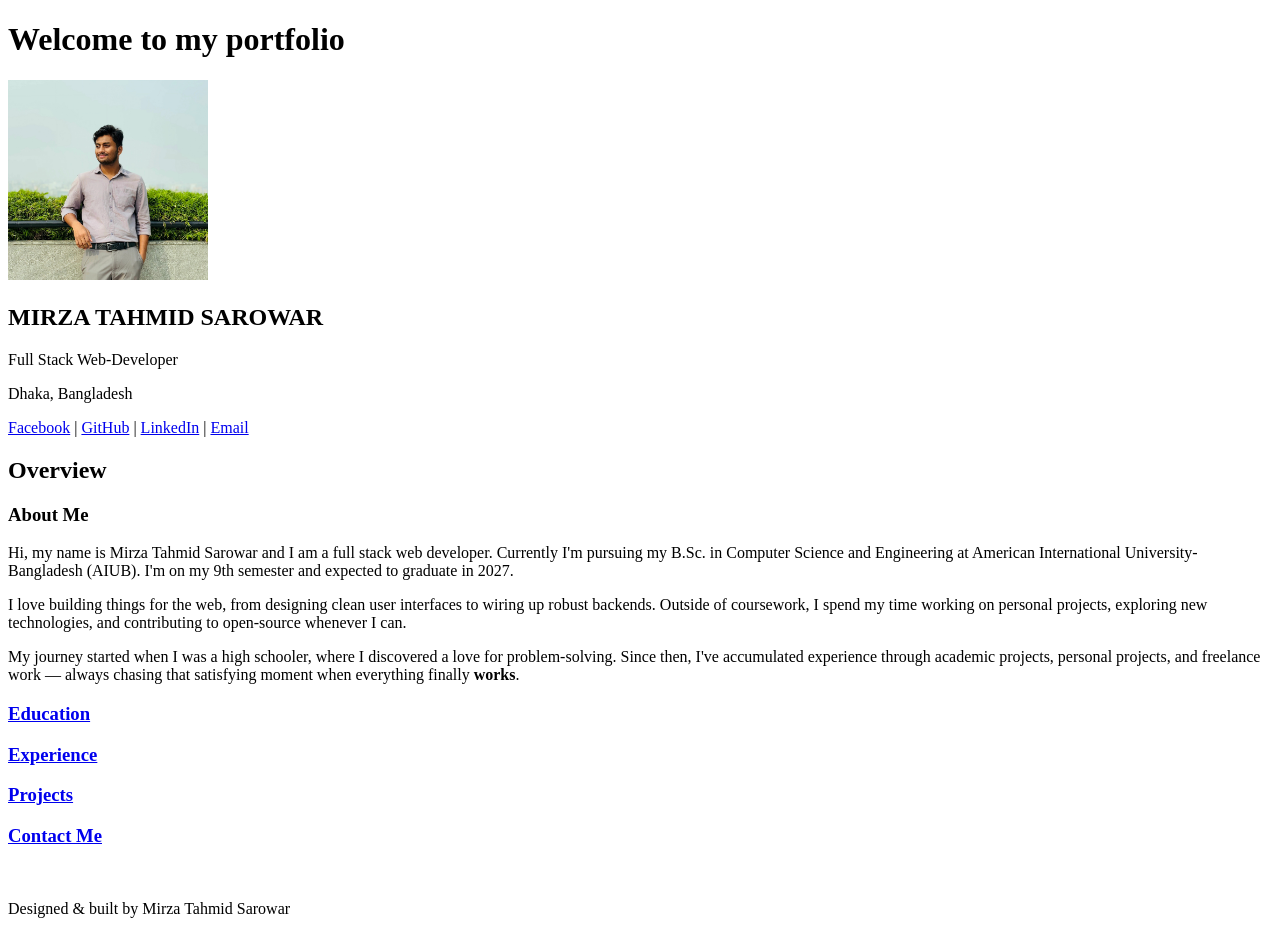
<file: portfolio/index.html>
<!DOCTYPE html>
<html lang="en">
<head>
    <meta charset="UTF-8">
    <meta name="viewport" content="width=device-width, initial-scale=1.0">
    <title>Mirza Tahmid - Portfolio</title>
</head>
<body>
    <h1>Welcome to my portfolio</h1>
    <img src="image/img1.jpg" alt="Profile Picture" width="200" height="200">
    <h2>MIRZA TAHMID SAROWAR</h2>
    <p>Full Stack Web-Developer</p>
    <p>Dhaka, Bangladesh</p>
    <p>
        <a href="https://www.facebook.com/mirzatahmid03" target="_blank">Facebook</a> |
        <a href="https://github.com/mtahmid07" target="_blank">GitHub</a> |
        <a href="https://www.linkedin.com/in/mirza-tahmid-6116a1297/" target="_blank">LinkedIn</a> |
        <a href="mailto:mirzatahmid02@gmail.com" target="_blank">Email</a>
    </p>

    <h2>Overview</h2>
    <h3>About Me</h3>
    <p>Hi, my name is Mirza Tahmid Sarowar and I am a full stack web developer.
        Currently I'm pursuing my B.Sc. in Computer Science and Engineering at American International University-Bangladesh (AIUB).
        I'm on my 9th semester and expected to graduate in 2027.
    </p>
    <p>
        I love building things for the web, from designing clean user interfaces to wiring up robust backends.
        Outside of coursework, I spend my time working on personal projects, exploring new technologies, and contributing to
        open‑source whenever I can.
    </p>
    <p>
        My journey started when I was a high schooler, where I discovered a love for problem‑solving. Since then, I've
        accumulated experience through academic projects, personal projects, and freelance work — always chasing that satisfying
        moment when everything finally <strong>works</strong>.
    </p>

    <p>
        <a href="education.html"><h3>Education</h3></a>
        <a href="experience.html"><h3>Experience</h3></a>
        <a href="projects.html"><h3>Projects</h3></a>
        <a href="contactme.html"><h3>Contact Me</h3></a>
    </p>

    <br>

    <footer>
        <p>Designed & built by Mirza Tahmid Sarowar</p>
    </footer>
</body>
</html>
</file>
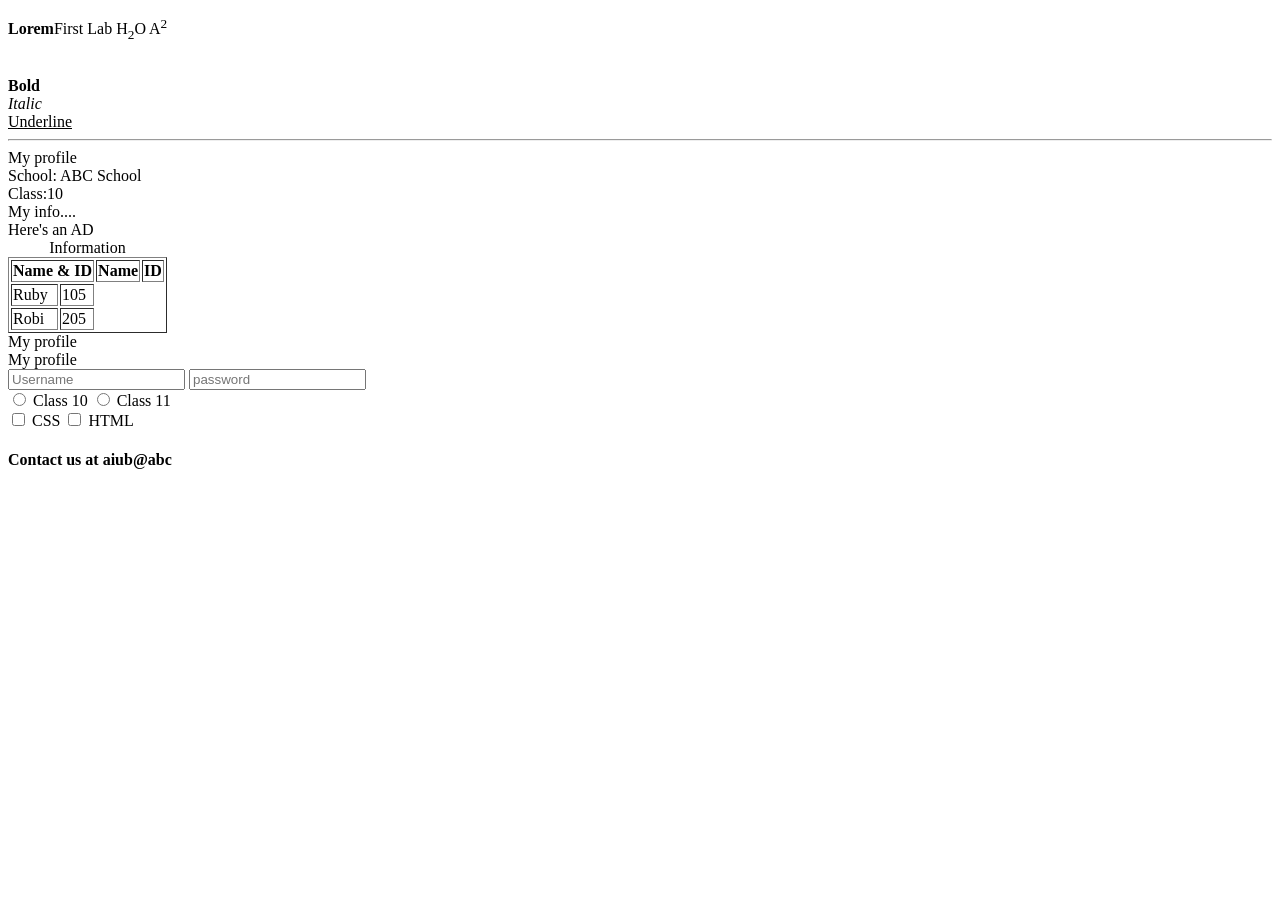
<file: lab/lab-1/index.html>
<!DOCTYPE html>
<html lang="en">
<head>
    <meta charset="UTF-8">
    <meta name="viewport" content="width=device-width, initial-scale=1.0">
    <title>Index</title>
</head>
<body>
    <p><b>Lorem</b>First Lab H<sub>2</sub>O A<sup>2</sup></sup></sub></p>
    <br>
    <b>Bold</b>
    <br>
    <i>Italic</i>
    <br>
    <u>Underline</u>
    <hr>
    <header>My profile</header>
    <main>
        <section>School: ABC School</section>
        <section>Class:10</section>
        <article>My info....</article>
        <aside>Here's an AD</aside>
        <table border="1">
            <caption>Information</caption>
            <tr>
                <th colspan ="2"> Name & ID</th>
                <th>Name</th>
                <th>ID</th>
            </tr>
            <tr>
                <td>Ruby</td>
                <td>105</td>
            </tr>
            <tr>
                <td>Robi</td>
                <td>205</td>
            </tr>
        </table>
        <div>My profile</div>
        <span>My profile</span>
        <form action="/action.php">
           
            <input type="text" placeholder="Username">
 
            <input type="password" placeholder="password">
           <br>
             <label for="10">
                <input type="radio" placeholder="class 10" name="class" id="10"> Class 10
            </label>
             <label for="11">
                <input type="radio" placeholder="class 11" name="class" id="11"> Class 11
            </label>
             <br>
             <label for="ID1">
                <input type="checkbox" value="class X" name="class" id="ID1"> CSS
            </label>
             <label for="ID2">
                <input type="checkbox" value="class XI" name="class" id="ID2"> HTML
            </label>
        </form>
 
    </main>
    <footer>
        <h4>Contact us at aiub@abc </h4>
    </footer>
</body>
</html>
</file>
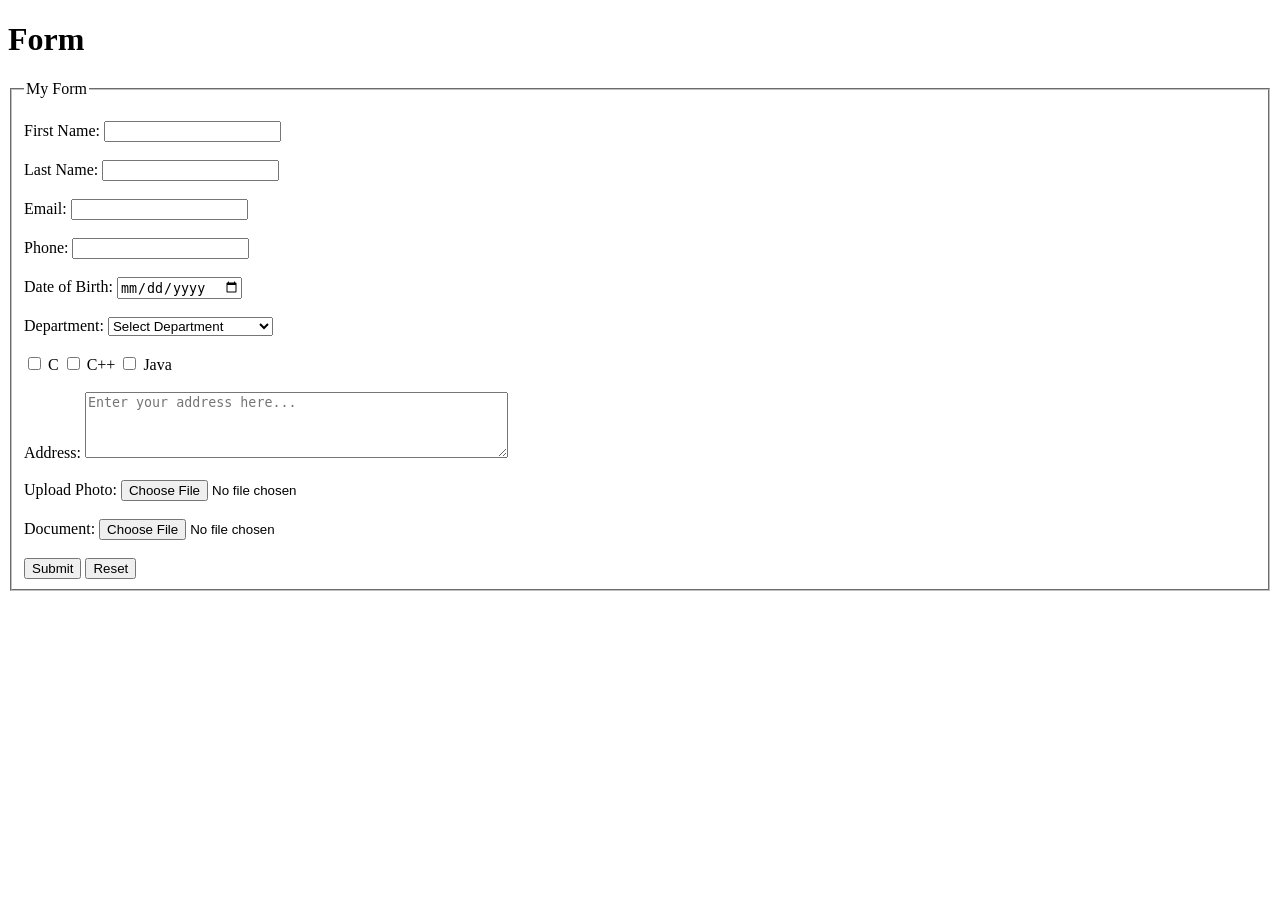
<file: lab/lab-2/index.html>
<!DOCTYPE html>
<html lang="en">

<head>
    <meta charset="UTF-8">
    <meta name="viewport" content="width=device-width, initial-scale=1.0">
    <title>Learn Form</title>
</head>

<body>
    <h1>Form</h1>
    <form action="#" method="post">
        <fieldset>
            <legend>My Form</legend>
            <br>
            <label for="fname">First Name:</label>
            <input type="text" id="fname" name="fname" required>
            <br><br>
            <label for="lname">Last Name:</label>
            <input type="text" id="lname" name="lname" required>
            <br><br>
            <label for="email">Email:</label>
            <input type="email" id="email" name="email" required>
            <br><br>
            <label for="phone">Phone:</label>
            <input type="tel" id="phone" name="phone" required>
            <br><br>
            <label for="dob">Date of Birth:</label>
            <input type="date" id="dob" name="dob" required>
            <br><br>

            <label for="department">Department:</label>
            <select id="department" name="department" required>
                <option value="">Select Department</option>
                <option value="CS">Computer Science</option>
                <option value="EE">Electrical Engineering</option>
                <option value="ME">Mechanical Engineering</option>
            </select>
            <br><br>

            <input type="checkbox" id="c" name="language" value="C" required>
            <label for="c">C</label>
            <input type="checkbox" id="cpp" name="language" value="C++" required>
            <label for="cpp">C++</label>
            <input type="checkbox" id="java" name="language" value="Java" required>
            <label for="java">Java</label>
            <br><br>

            <label for="address">Address:</label>
            <textarea id="address" name="address" rows="4" cols="50" placeholder="Enter your address here..."
                required></textarea>
            <br><br>

            <label for="photo"> Upload Photo:</label>
            <input type="file" id="photo" name="photo">
            <br><br>

            <label for="file">Document:</label>
            <input type="file" id="file" name="file">
            <br><br>

            <input type="submit" value="Submit">
            <input type="reset" value="Reset">
        </fieldset>
    </form>
</body>

</html>
</file>
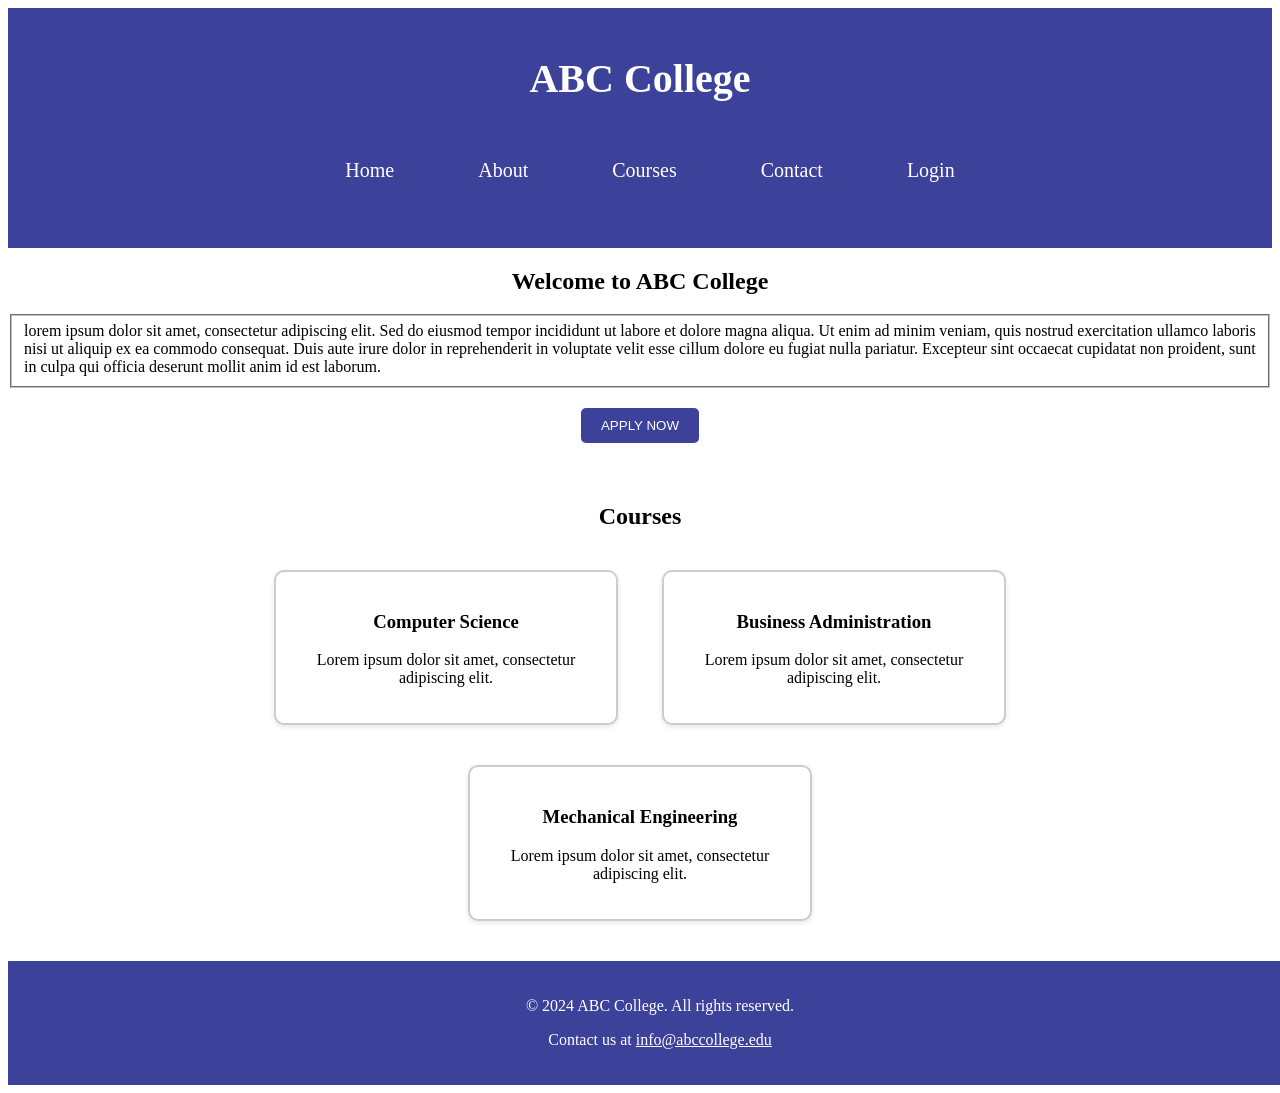
<file: lab/lab-4/index.html>
<!DOCTYPE html>
<html lang="en">
<head>
    <meta charset="UTF-8">
    <meta name="viewport" content="width=device-width, initial-scale=1.0">
    <title>College Website</title>
    <link rel="stylesheet" href="style.css">
</head>
<body>
    <header>
        <h1 style="font-size: 40px;">ABC College</h1>
    <!-- <div id="navbar">
        <a href="#" id="home">Home</a>
        <a href="#" id="about">About</a>
        <a href="#" id="courses">Courses</a>
        <a href="#" id="contact">Contact</a>
        <a href="#" id="login">Login</a>
    </div> -->

    <nav>
        <ul>
            <li><a href="#" id="home">Home</a></li>
            <li><a href="#" id="about">About</a></li>
            <li><a href="#" id="courses">Courses</a></li>
            <li><a href="#" id="contact">Contact</a></li>
            <li><a href="#" id="login">Login</a></li>
        </ul>
    </nav>
    </header>

    <div>
        <h2>Welcome to ABC College</h2>
        <fieldset>
            lorem ipsum dolor sit amet, consectetur adipiscing elit. Sed do eiusmod tempor incididunt ut labore et dolore magna aliqua. Ut enim ad minim veniam, quis nostrud exercitation ullamco laboris nisi ut aliquip ex ea commodo consequat. Duis aute irure dolor in reprehenderit in voluptate velit esse cillum dolore eu fugiat nulla pariatur. Excepteur sint occaecat cupidatat non proident, sunt in culpa qui officia deserunt mollit anim id est laborum.
        </fieldset>

        <button id="apply-now">APPLY NOW</button>
    </div>

    <section class="courses">
        <h2>Courses</h2>
        <div class="course-container">
            <div class="course-card">
                <h3>Computer Science</h3>
                <p>Lorem ipsum dolor sit amet, consectetur adipiscing elit.</p>
            </div>

            <div class="course-card">
                <h3>Business Administration</h3>
                <p>Lorem ipsum dolor sit amet, consectetur adipiscing elit.</p>
            </div>

            <div class="course-card">
                <h3>Mechanical Engineering</h3>
                <p>Lorem ipsum dolor sit amet, consectetur adipiscing elit.</p>
            </div>
        </div>
    </section>

    <footer>
        <p>&copy; 2024 ABC College. All rights reserved.</p>
        <p>Contact us at <a href="mailto:info@abccollege.edu">info@abccollege.edu</a></p>
    </footer>
</body>
</html>
</file>
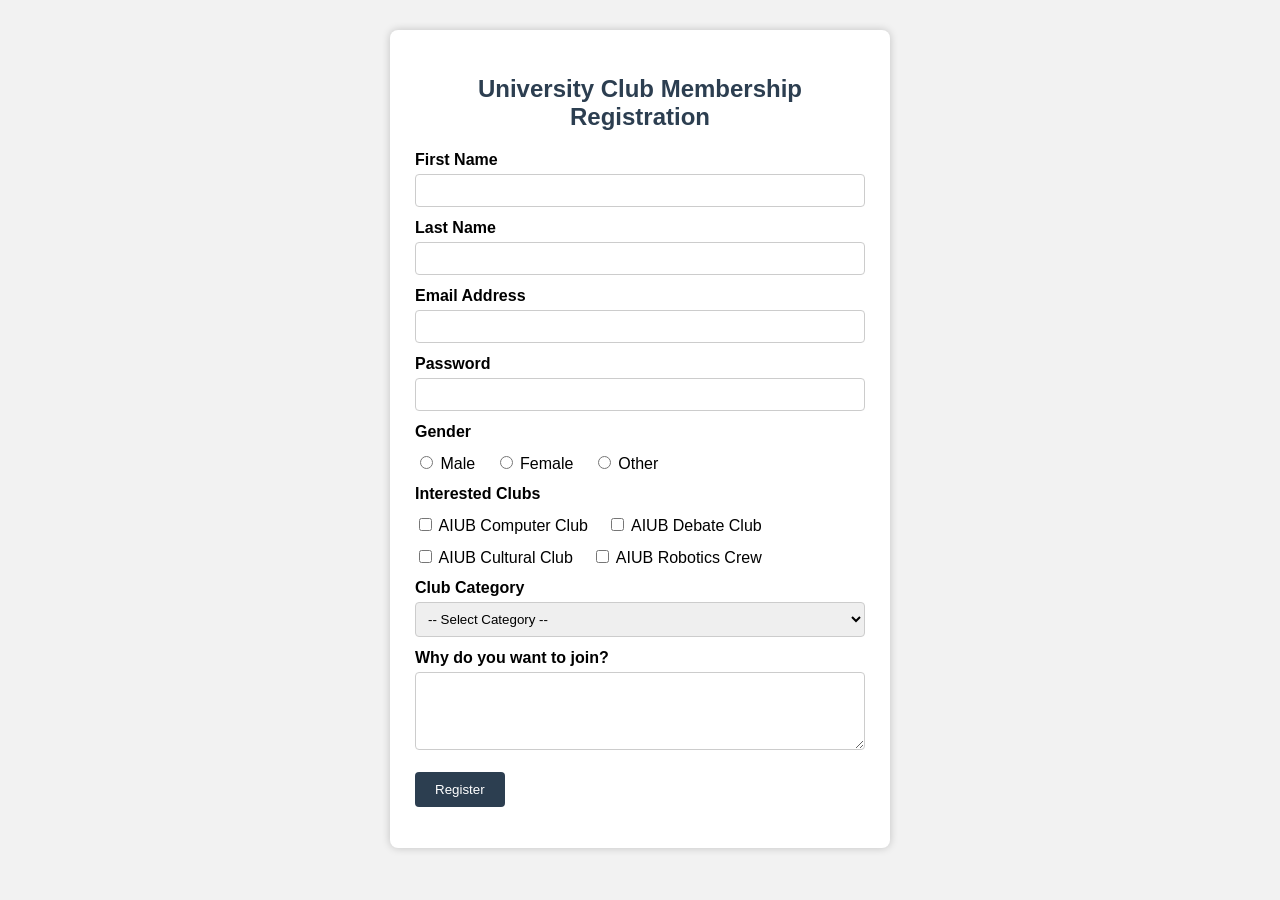
<file: lab/Lab_final_MID/index.html>
<!DOCTYPE html>
<html lang="en">
<head>
<meta charset="UTF-8">
<title>University Club Membership Registration</title>
<link rel="stylesheet" href="style.css">
</head>
<body>

<div class="form-container">
  <h2>University Club Membership Registration</h2>

  <form id="regForm" novalidate>

    <label for="firstName">First Name</label>
    <input type="text" id="firstName">

    <label for="lastName">Last Name</label>
    <input type="text" id="lastName">

    <label for="email">Email Address</label>
    <input type="email" id="email">

    <label for="password">Password</label>
    <input type="password" id="password">

    <label>Gender</label>
    <div class="radio-group">
      <label><input type="radio" name="gender" value="Male"> Male</label>
      <label><input type="radio" name="gender" value="Female"> Female</label>
      <label><input type="radio" name="gender" value="Other"> Other</label>
    </div>

    <label>Interested Clubs</label>
    <div class="checkbox-group">
      <label><input type="checkbox" name="clubs" value="AIUB Computer Club"> AIUB Computer Club</label>
      <label><input type="checkbox" name="clubs" value="AIUB Debate Club"> AIUB Debate Club</label>
      <label><input type="checkbox" name="clubs" value="AIUB Cultural Club"> AIUB Cultural Club</label>
      <label><input type="checkbox" name="clubs" value="AIUB Robotics Crew"> AIUB Robotics Crew</label>
    </div>

    <label for="category">Club Category</label>
    <select id="category">
      <option value="" selected disabled>-- Select Category --</option>
      <option value="Academic">Academic</option>
      <option value="Cultural">Cultural</option>
      <option value="Sports">Sports</option>
      <option value="Technical">Technical</option>
    </select>

    <label for="reason">Why do you want to join?</label>
    <textarea id="reason" rows="4"></textarea>

    <button type="submit" id="submitBtn">Register</button>
    <p id="lockMessage"></p>

  </form>
</div>

<script src="script.js"></script>
</body>
</html>
</file>
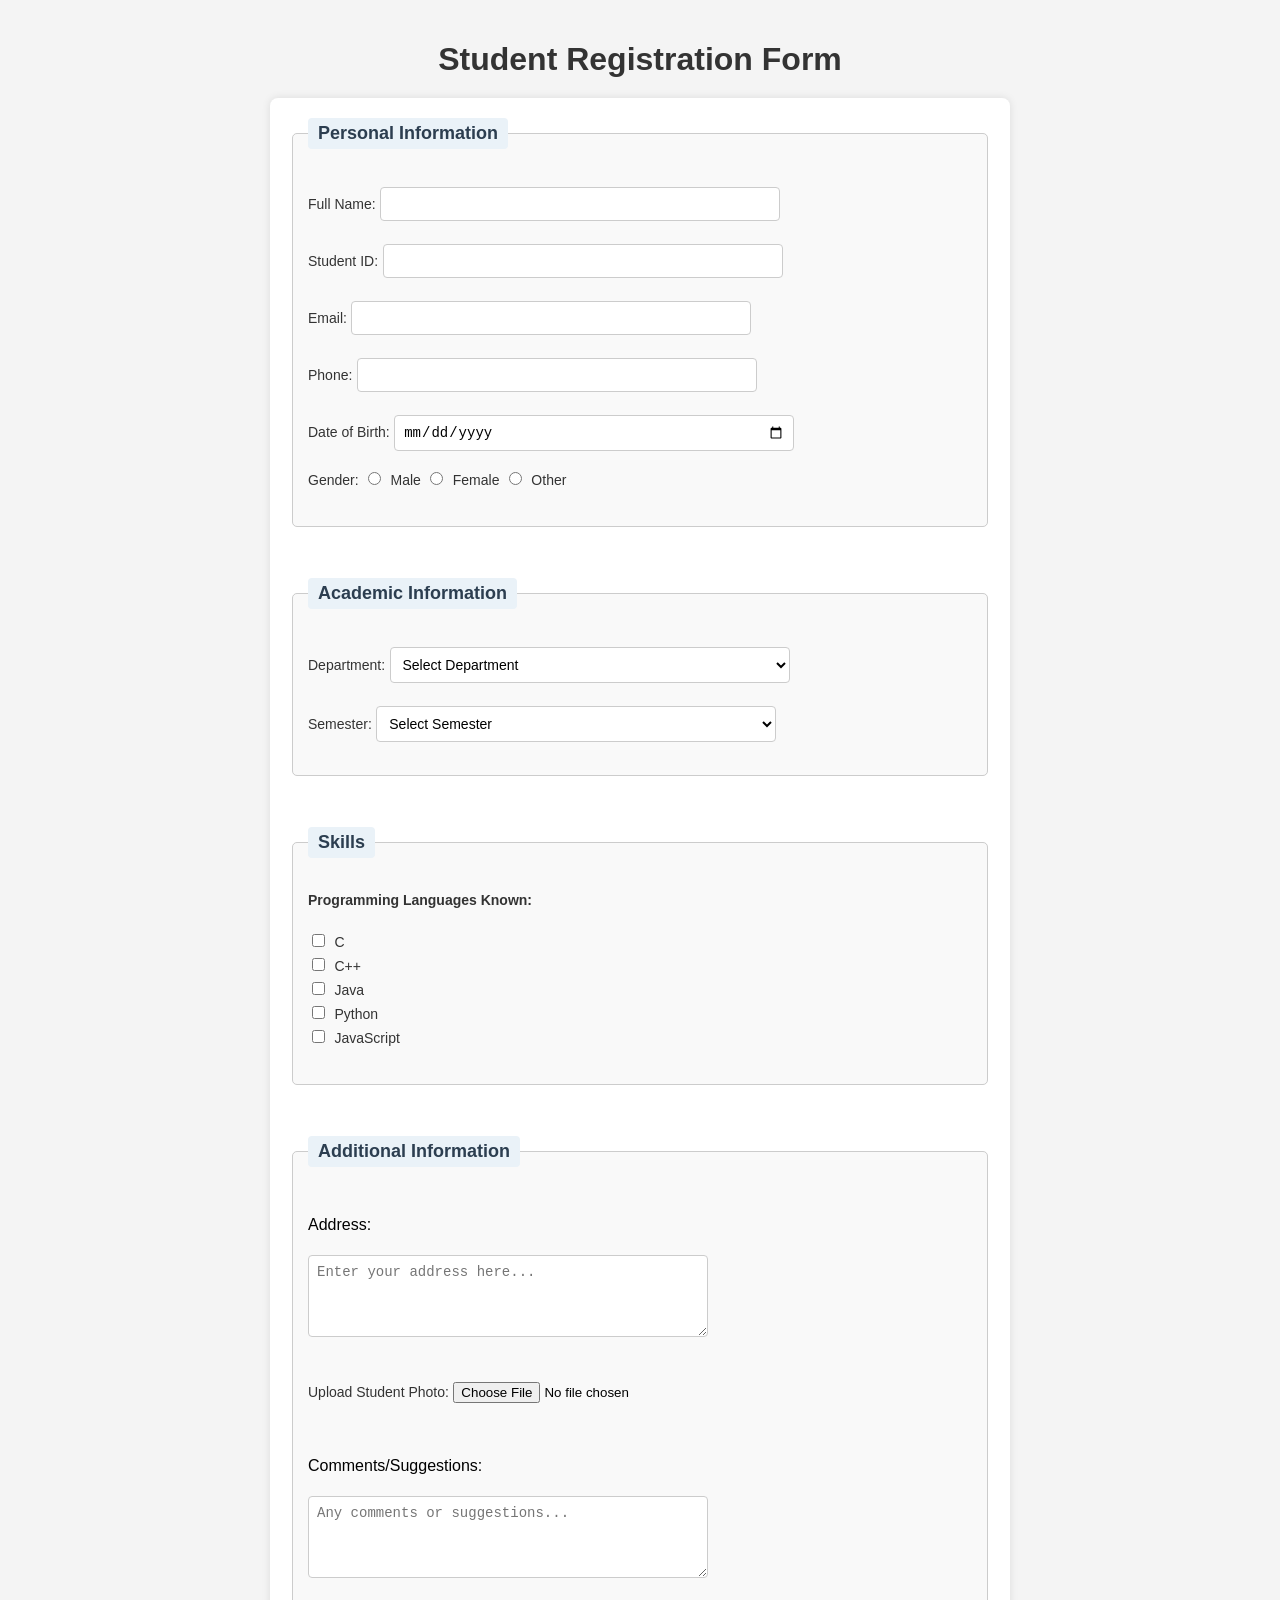
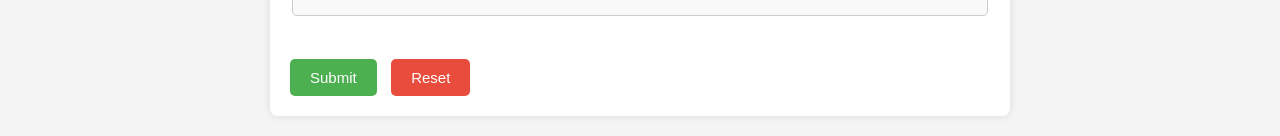
<file: practice/Home Task/index.html>
<!DOCTYPE html>
<html lang="en">

<head>
    <meta charset="UTF-8">
    <meta name="viewport" content="width=device-width, initial-scale=1.0">
    <title>Creating a Student Registration Form Using HTML</title>
    <link rel="stylesheet" href="style.css">
</head>

<body>
    <h1>Student Registration Form</h1>
    <form action="#" method="post">
        <fieldset>
            <legend><b>Personal Information</b></legend>
            <br>
            <label for="fName">Full Name:</label>
            <input type="text" id="fName" name="fName" required>
            <br><br>

            <label for="id">Student ID:</label>
            <input type="text" id="id" name="id" required>
            <br><br>

            <label for="email">Email:</label>
            <input type="email" id="email" name="email" required>
            <br><br>

            <label for="phone">Phone:</label>
            <input type="tel" id="phone" name="phone" required>
            <br><br>

            <label for="dob">Date of Birth:</label>
            <input type="date" id="dob" name="dob" required>
            <br><br>

            <label for="gender">Gender:</label>
            <input type="radio" id="male" name="gender" value="male" required>
            <label for="male">Male</label>
            <input type="radio" id="female" name="gender" value="female" required>
            <label for="female">Female</label>
            <input type="radio" id="other" name="gender" value="other" required>
            <label for="other">Other</label>
            <br><br>
        </fieldset>
        <br><br>

        <fieldset>
            <legend><b>Academic Information</b></legend>
            <br>

            <label for="department">Department:</label>
            <select id="department" name="department" required>
                <option value="" selected>Select Department</option>
                <option value="CS">CSE</option>
                <option value="EE">EEE</option>
                <option value="BBA">BBA</option>
                <option value="ENGLISH">ENGLISH</option>
                <option value="CE">Civil Engineering</option>
            </select>
            <br><br>

            <label for="semester">Semester:</label>
            <select id="semester" name="semester" required>
                <option value="" selected>Select Semester</option>
                <option value="1">1st Semester</option>
                <option value="2">2nd Semester</option>
                <option value="3">3rd Semester</option>
                <option value="4">4th Semester</option>
                <option value="5">5th Semester</option>
                <option value="6">6th Semester</option>
                <option value="7">7th Semester</option>
                <option value="8">8th Semester</option>
            </select>
            <br><br>
        </fieldset>
        <br><br>

        <fieldset>
            <legend><b>Skills</b></legend>
            <br>

            <label><b>Programming Languages Known:</b></label>
            <br><br>
            <input type="checkbox" id="c" name="languages" value="C">
            <label for="c">C</label>
            <br>
            <input type="checkbox" id="cpp" name="languages" value="C++">
            <label for="cpp">C++</label>
            <br>
            <input type="checkbox" id="java" name="languages" value="Java">
            <label for="java">Java</label>
            <br>
            <input type="checkbox" id="python" name="languages" value="Python">
            <label for="python">Python</label>
            <br>
            <input type="checkbox" id="javascript" name="languages" value="JavaScript">
            <label for="javascript">JavaScript</label>
            <br><br>
        </fieldset>
        <br><br>

        <fieldset>
            <legend><b>Additional Information</b></legend>
            <br>

            <p>Address:</p>
            <textarea id="address" name="address" rows="4" cols="50" placeholder="Enter your address here..."
                required></textarea>
            <br><br><br>

            <label for="photo"> Upload Student Photo:</label>
            <input type="file" id="photo" name="photo">
            <br><br><br>

            <p>Comments/Suggestions:</p>
            <textarea id="comments" name="comments" rows="4" cols="50"
                placeholder="Any comments or suggestions..."></textarea>
            <br><br>
        </fieldset>
        <br>

        <input type="submit" value="Submit">
        <input type="reset" value="Reset">
    </form>
</body>

</html>
</file>
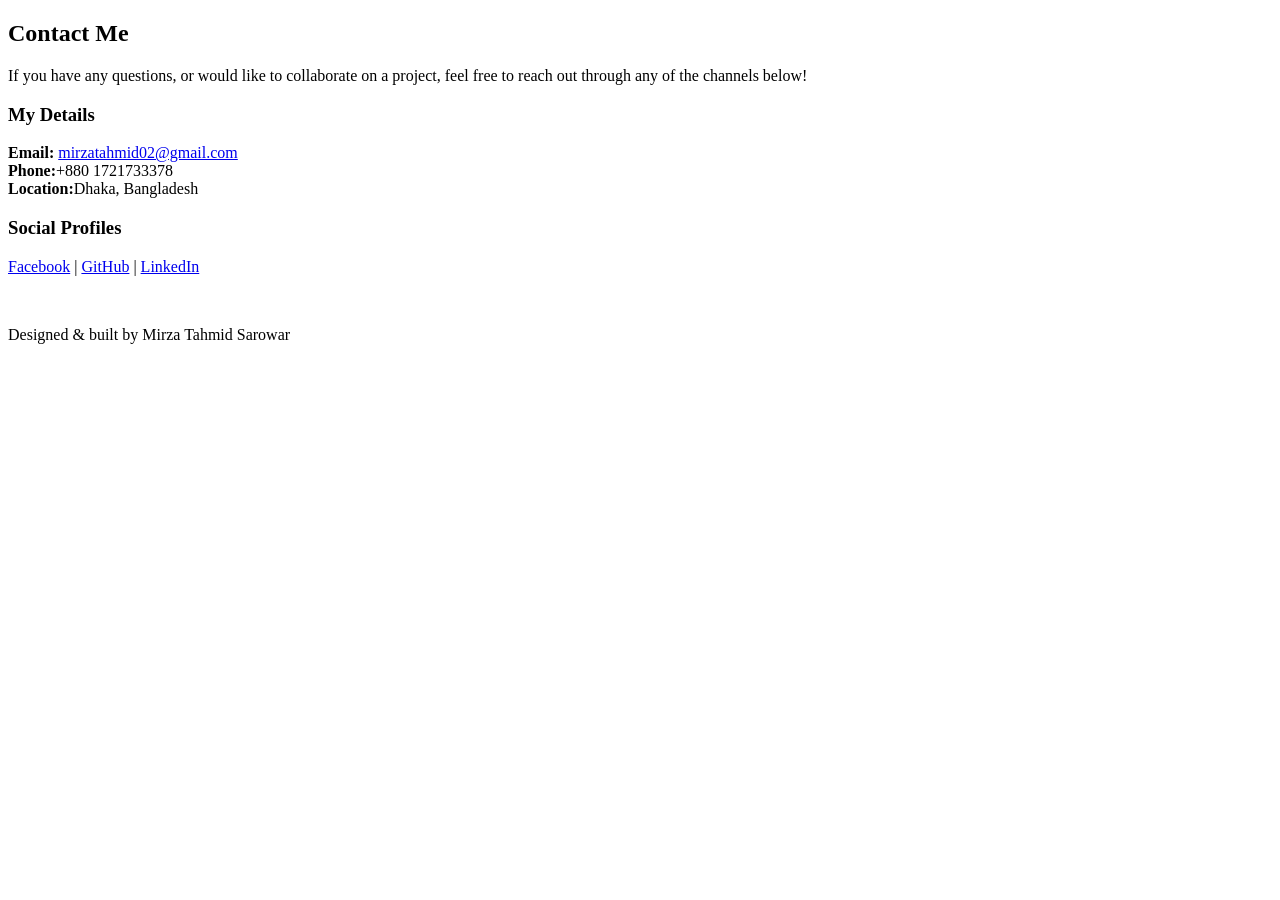
<file: portfolio/contactme.html>
<!DOCTYPE html>
<html lang="en">
<head>
    <meta charset="UTF-8">
    <meta name="viewport" content="width=device-width, initial-scale=1.0">
    <title>Mirza Tahmid - ContactMe</title>
</head>
<body>

    <h2>Contact Me</h2>
    <p>
        If you have any questions, or would like to collaborate on a project, feel free to reach out through
        any of the channels below!
    </p>

    <h3>My Details</h3>
    <p>
        <strong>Email:</strong> <a href="mailto:mirzatahmid02@gmail.com">mirzatahmid02@gmail.com</a>
        <br>
        <strong>Phone:</strong>+880 1721733378
        <br>
        <strong>Location:</strong>Dhaka, Bangladesh
    </p>

    <h3>Social Profiles</h3>
    <p>
        <a href="https://www.facebook.com/mirzatahmid03" target="_blank">Facebook</a> |
        <a href="https://github.com/mtahmid07" target="_blank">GitHub</a> |
        <a href="https://www.linkedin.com/in/mirza-tahmid-6116a1297/" target="_blank">LinkedIn</a>
    </p>
    
    <br>

    <footer>
        <p>Designed & built by Mirza Tahmid Sarowar</p>
    </footer>

</body>
</html>
</file>
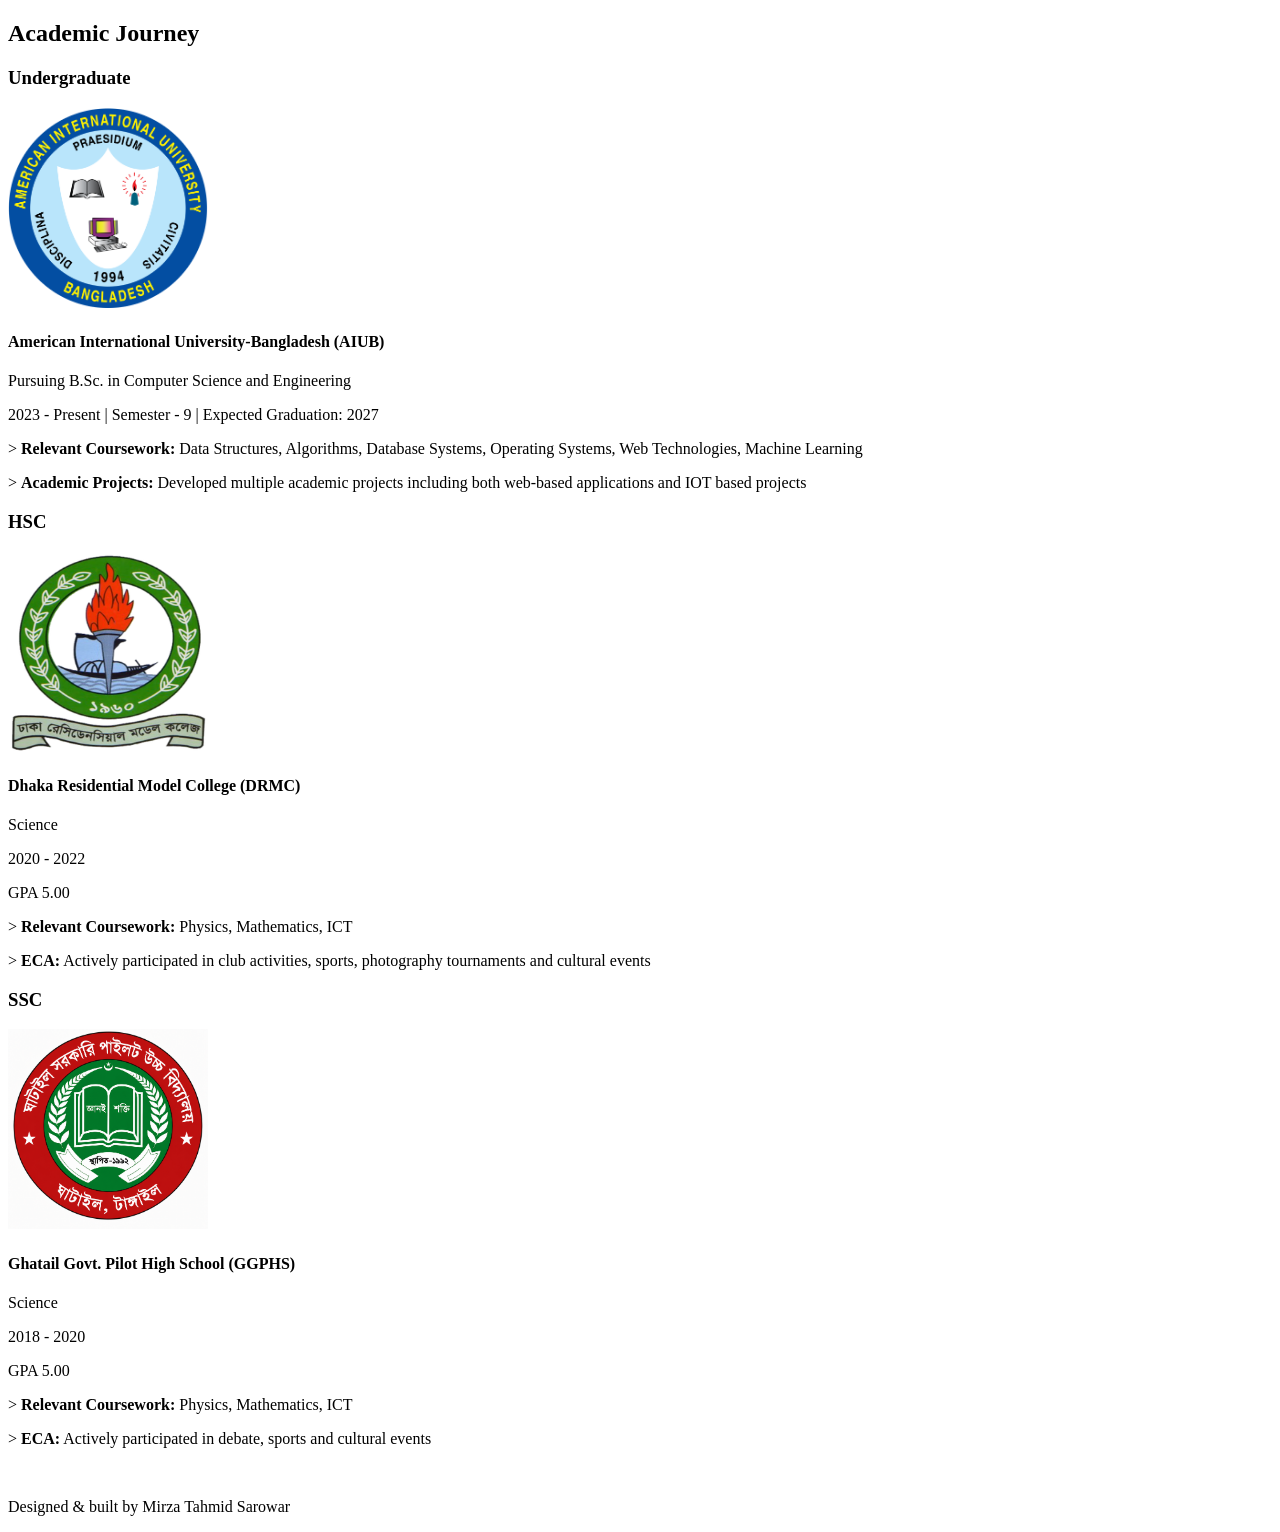
<file: portfolio/education.html>
<!DOCTYPE html>
<html lang="en">
<head>
    <meta charset="UTF-8">
    <meta name="viewport" content="width=device-width, initial-scale=1.0">
    <title>Mirza Tahmid - Education</title>
</head>
<body>
    <h2>Academic Journey</h2>

    <h3>Undergraduate</h3>
    <img src="image/aiub-logo.png" alt="AIUB logo" width="200" height="200">
    <h4>American International University-Bangladesh (AIUB)</h4>
    <p>Pursuing B.Sc. in Computer Science and Engineering</p>
    <p>2023 - Present | Semester - 9 | Expected Graduation: 2027</p>
    <p>> <strong>Relevant Coursework:</strong> Data Structures, Algorithms, Database Systems, Operating Systems, Web Technologies, Machine Learning</p>
    <p>> <strong>Academic Projects:</strong> Developed multiple academic projects including both web-based applications and IOT based projects</p>

    <h3>HSC</h3>
    <img src="image/drmc-logo.png" alt="DRMC logo" width="200" height="200">
    <h4>Dhaka Residential Model College (DRMC)</h4>
    <p>Science</p>
    <p>2020 - 2022</p>
    <p>GPA 5.00</p>
    <p>> <strong>Relevant Coursework:</strong> Physics, Mathematics, ICT</p>
    <p>> <strong>ECA:</strong> Actively participated in club activities, sports, photography tournaments and cultural events</p>

    <h3>SSC</h3>
    <img src="image/ggphs-logo.png" alt="GGPHS logo" width="200" height="200">
    <h4>Ghatail Govt. Pilot High School (GGPHS)</h4>
    <p>Science</p>
    <p>2018 - 2020</p>
    <p>GPA 5.00</p>
    <p>> <strong>Relevant Coursework:</strong> Physics, Mathematics, ICT</p>
    <p>> <strong>ECA:</strong> Actively participated in debate, sports and cultural events</p>

    <br>

    <footer>
        <p>Designed & built by Mirza Tahmid Sarowar</p>
    </footer>
</body>
</html>
</file>
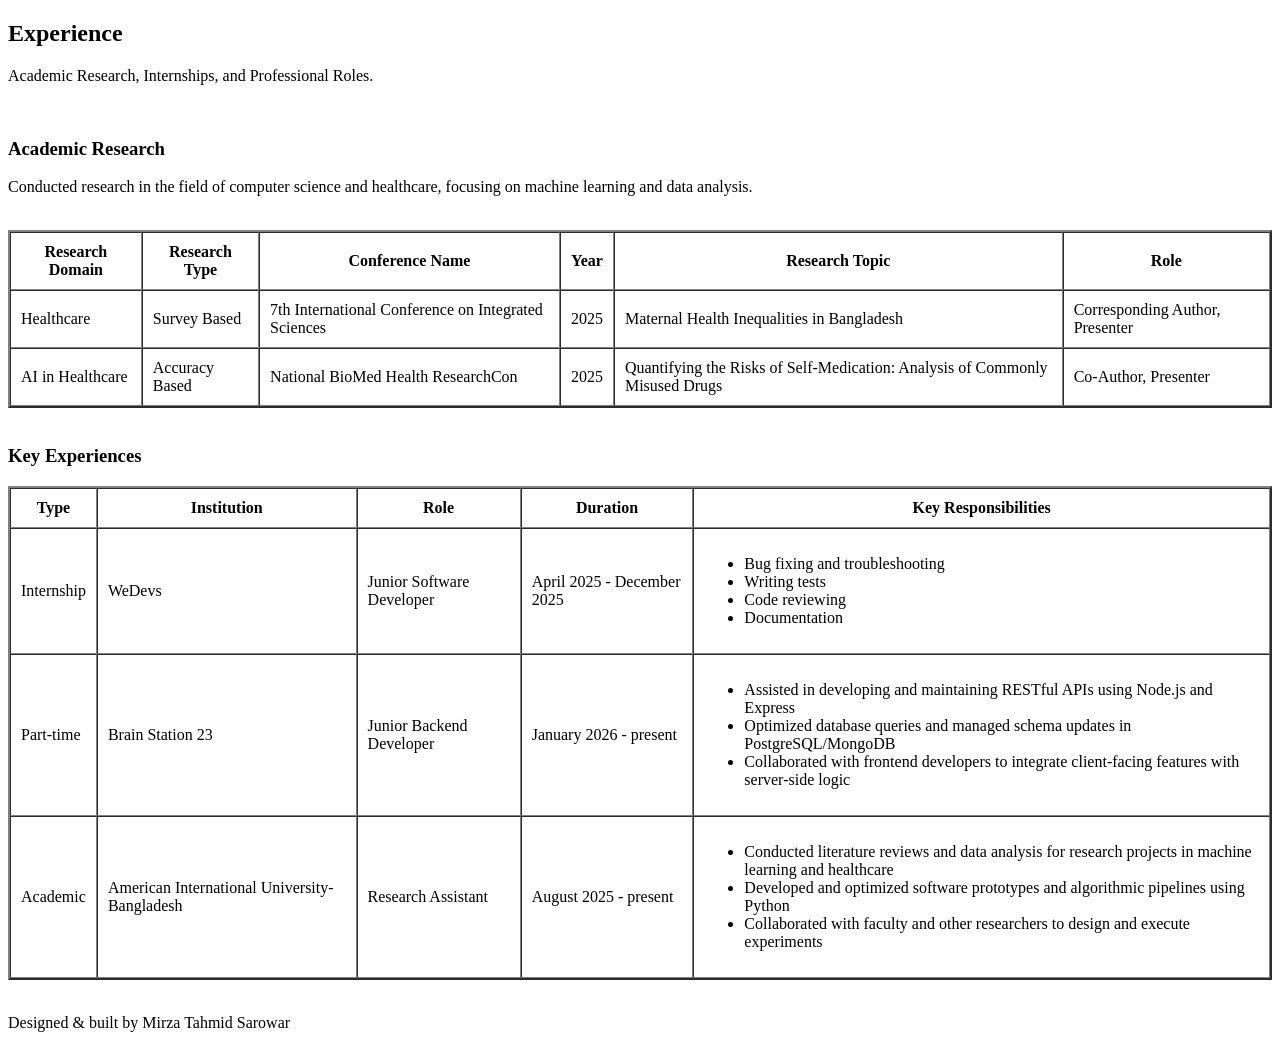
<file: portfolio/experience.html>
<!DOCTYPE html>
<html lang="en">
<head>
    <meta charset="UTF-8">
    <meta name="viewport" content="width=device-width, initial-scale=1.0">
    <title>Mirza Tahmid - Experience</title>
</head>
<body>
    <h2>Experience</h2>
    <p>Academic Research, Internships, and Professional Roles.</p>
    <br>
    <h3>Academic Research</h3>
    <p>Conducted research in the field of computer science and healthcare, focusing on machine learning and data analysis.</p>
    <br>
    <table border="2" cellpadding="10" cellspacing="0">
        <tr>
            <th>Research Domain</th>
            <th>Research Type</th>
            <th>Conference Name</th>
            <th>Year</th>
            <th>Research Topic</th>
            <th>Role</th>
        </tr>
        <tr>
            <td>Healthcare</td>
            <td>Survey Based</td>
            <td>7th International Conference on Integrated Sciences</td>
            <td>2025</td>
            <td>Maternal Health Inequalities in Bangladesh</td>
            <td>Corresponding Author, Presenter</td>
        </tr>
        <tr>
            <td>AI in Healthcare</td>
            <td>Accuracy Based</td>
            <td>National BioMed Health ResearchCon</td>
            <td>2025</td>
            <td>Quantifying the Risks of Self-Medication: Analysis of Commonly Misused Drugs</td>
            <td>Co-Author, Presenter</td>
    </table>
    <br>
    <h3>Key Experiences</h3>
    <table border="2" cellpadding="10" cellspacing="0">
        <tr>
            <th>Type</th>
            <th>Institution</th>
            <th>Role</th>
            <th>Duration</th>
            <th>Key Responsibilities</th>
        </tr>
        <tr>
            <td>Internship</td>
            <td>WeDevs</td>
            <td>Junior Software Developer</td>
            <td>April 2025 - December 2025</td>
            <td>
                <ul>
                    <li>Bug fixing and troubleshooting</li>
                    <li>Writing tests</li>
                    <li>Code reviewing</li>
                    <li>Documentation</li>
                </ul>
            </td>
        </tr>
        <tr>
            <td>Part-time</td>
            <td>Brain Station 23</td>
            <td>Junior Backend Developer</td>
            <td>January 2026 - present</td>
            <td>
                <ul>
                    <li>Assisted in developing and maintaining RESTful APIs using Node.js and Express</li>
                    <li>Optimized database queries and managed schema updates in PostgreSQL/MongoDB</li>
                    <li>Collaborated with frontend developers to integrate client-facing features with server-side logic</li>
                </ul>
            </td>
        </tr>
        <tr>
            <td>Academic</td>
            <td>American International University-Bangladesh</td>
            <td>Research Assistant</td>
            <td>August 2025 - present</td>
            <td>
                <ul>
                    <li>Conducted literature reviews and data analysis for research projects in machine learning and healthcare</li>
                    <li>Developed and optimized software prototypes and algorithmic pipelines using Python</li>
                    <li>Collaborated with faculty and other researchers to design and execute experiments</li>
                </ul>
            </td>
        </tr>
    </table>

    <br>

    <footer>
        <p>Designed & built by Mirza Tahmid Sarowar</p>
    </footer>
</body>
</html>
</file>
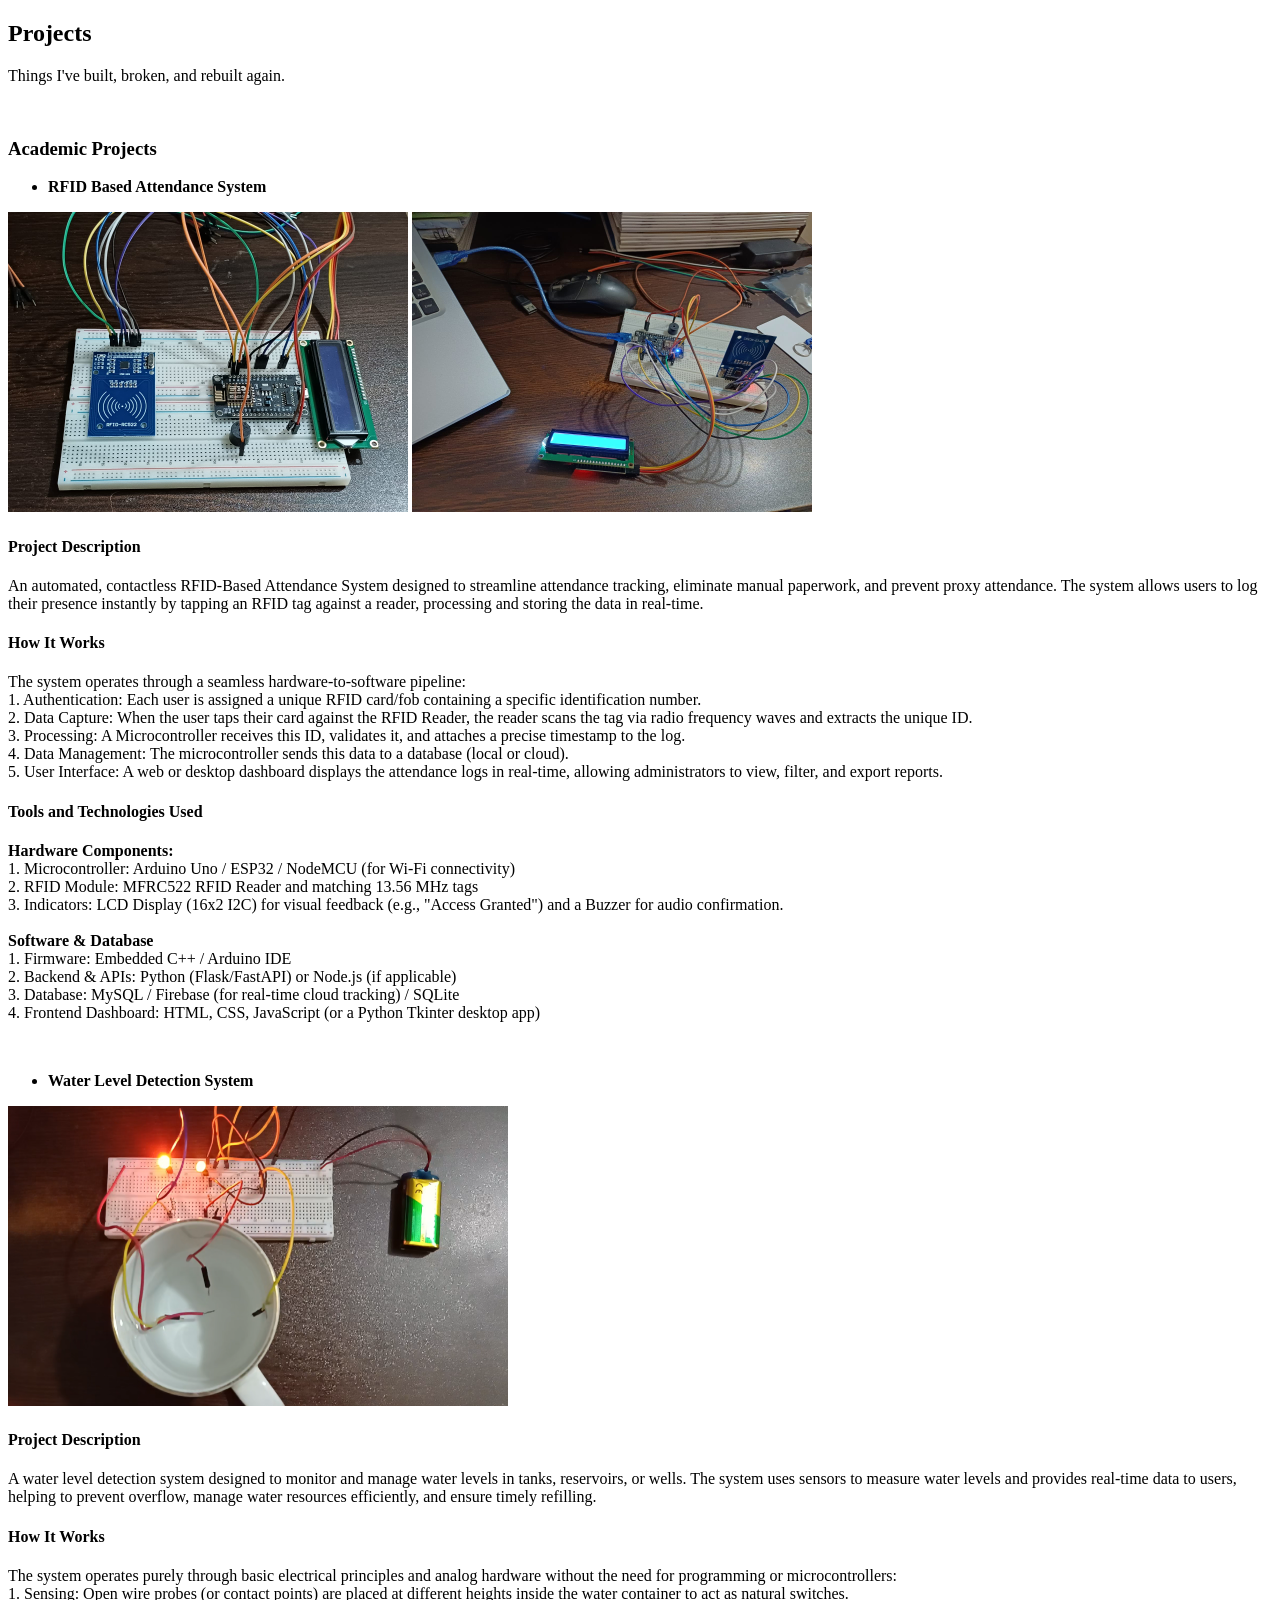
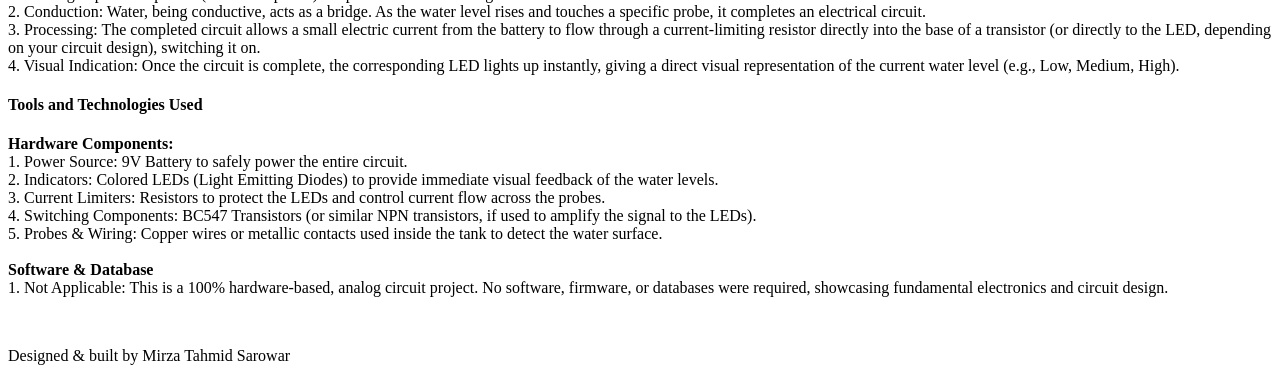
<file: portfolio/projects.html>
<!DOCTYPE html>
<html lang="en">
<head>
    <meta charset="UTF-8">
    <meta name="viewport" content="width=device-width, initial-scale=1.0">
    <title>Mirza Tahmid - Projects</title>
</head>
<body>
    <h2>Projects</h2>
    <p>Things I've built, broken, and rebuilt again.</p>
    <br>
    <h3>Academic Projects</h3>
    <ul>
        <li><strong>RFID Based Attendance System</strong></li>
    </ul>
    <img src="image/project-1.jpeg" alt="RFID Based Attendance System" width="400" height="300">
    <img src="image/project-1_2.jpeg" alt="RFID Based Attendance System" width="400" height="300">
    <h4>Project Description</h4>
    <p>An automated, contactless RFID-Based Attendance System designed to streamline attendance tracking,
        eliminate manual paperwork, and prevent proxy attendance. The system allows users to log their presence instantly
        by tapping an RFID tag against a reader, processing and storing the data in real-time.</p>

    <h4>How It Works</h4>
    <p>
        The system operates through a seamless hardware-to-software pipeline:
        <br>
        1. Authentication: Each user is assigned a unique RFID card/fob containing a specific identification number.
        <br>
        2. Data Capture: When the user taps their card against the RFID Reader, the reader scans the tag via radio frequency waves and extracts the unique ID.
        <br>
        3. Processing: A Microcontroller receives this ID, validates it, and attaches a precise timestamp to the log.
        <br>
        4. Data Management: The microcontroller sends this data to a database (local or cloud).
        <br>
        5. User Interface: A web or desktop dashboard displays the attendance logs in real-time, allowing administrators to view, filter, and export reports.
    </p>
    <h4>Tools and Technologies Used</h4>
    <p>
        <strong>Hardware Components:</strong> <br>
        1. Microcontroller: Arduino Uno / ESP32 / NodeMCU (for Wi-Fi connectivity)
        <br>
        2. RFID Module: MFRC522 RFID Reader and matching 13.56 MHz tags
        <br>
        3. Indicators: LCD Display (16x2 I2C) for visual feedback (e.g., "Access Granted") and a Buzzer for audio confirmation.
        <br>
        <br>
        <strong>Software & Database</strong><br>
        1. Firmware: Embedded C++ / Arduino IDE
        <br>
        2. Backend & APIs: Python (Flask/FastAPI) or Node.js (if applicable)
        <br>
        3. Database: MySQL / Firebase (for real-time cloud tracking) / SQLite
        <br>
        4. Frontend Dashboard: HTML, CSS, JavaScript (or a Python Tkinter desktop app)
    </p>
    <br>

    <ul>
        <li><strong>Water Level Detection System</strong></li>
    </ul>
    <img src="image/project-2.jpg" alt="Water Level Detection System" width="500" height="300">
    <h4>Project Description</h4>
    <p>A water level detection system designed to monitor and manage water levels in tanks, reservoirs,
        or wells. The system uses sensors to measure water levels and provides real-time data to users,
        helping to prevent overflow, manage water resources efficiently, and ensure timely refilling.</p>
    <h4>How It Works</h4>
        <p>
        The system operates purely through basic electrical principles and analog hardware without the need for programming or microcontrollers:
        <br>
        1. Sensing: Open wire probes (or contact points) are placed at different heights inside the water container to act as natural switches.
        <br>
        2. Conduction: Water, being conductive, acts as a bridge. As the water level rises and touches a specific probe, it completes an electrical circuit.
        <br>
        3. Processing: The completed circuit allows a small electric current from the battery to flow through a
        current-limiting resistor directly into the base of a transistor (or directly to the LED, depending on your circuit design),
        switching it on.
        <br>
        4. Visual Indication: Once the circuit is complete, the corresponding LED lights up instantly, giving a direct visual representation of the current water level (e.g., Low, Medium, High).
    </p>
    <h4>Tools and Technologies Used</h4>
    <p>
        <strong>Hardware Components:</strong> <br>
        1. Power Source: 9V Battery to safely power the entire circuit.
        <br>
        2. Indicators: Colored LEDs (Light Emitting Diodes) to provide immediate visual feedback of the water levels.
        <br>
        3. Current Limiters: Resistors to protect the LEDs and control current flow across the probes.
        <br>
        4. Switching Components: BC547 Transistors (or similar NPN transistors, if used to amplify the signal to the LEDs).
        <br>
        5. Probes & Wiring: Copper wires or metallic contacts used inside the tank to detect the water surface.
        <br>
        <br>
        <strong>Software & Database</strong><br>
        1. Not Applicable: This is a 100% hardware-based, analog circuit project. No software, firmware, or databases
        were required, showcasing fundamental electronics and circuit design.
    </p>

    <br>

    <footer>
        <p>Designed & built by Mirza Tahmid Sarowar</p>
    </footer>

</body>
</html>
</file>
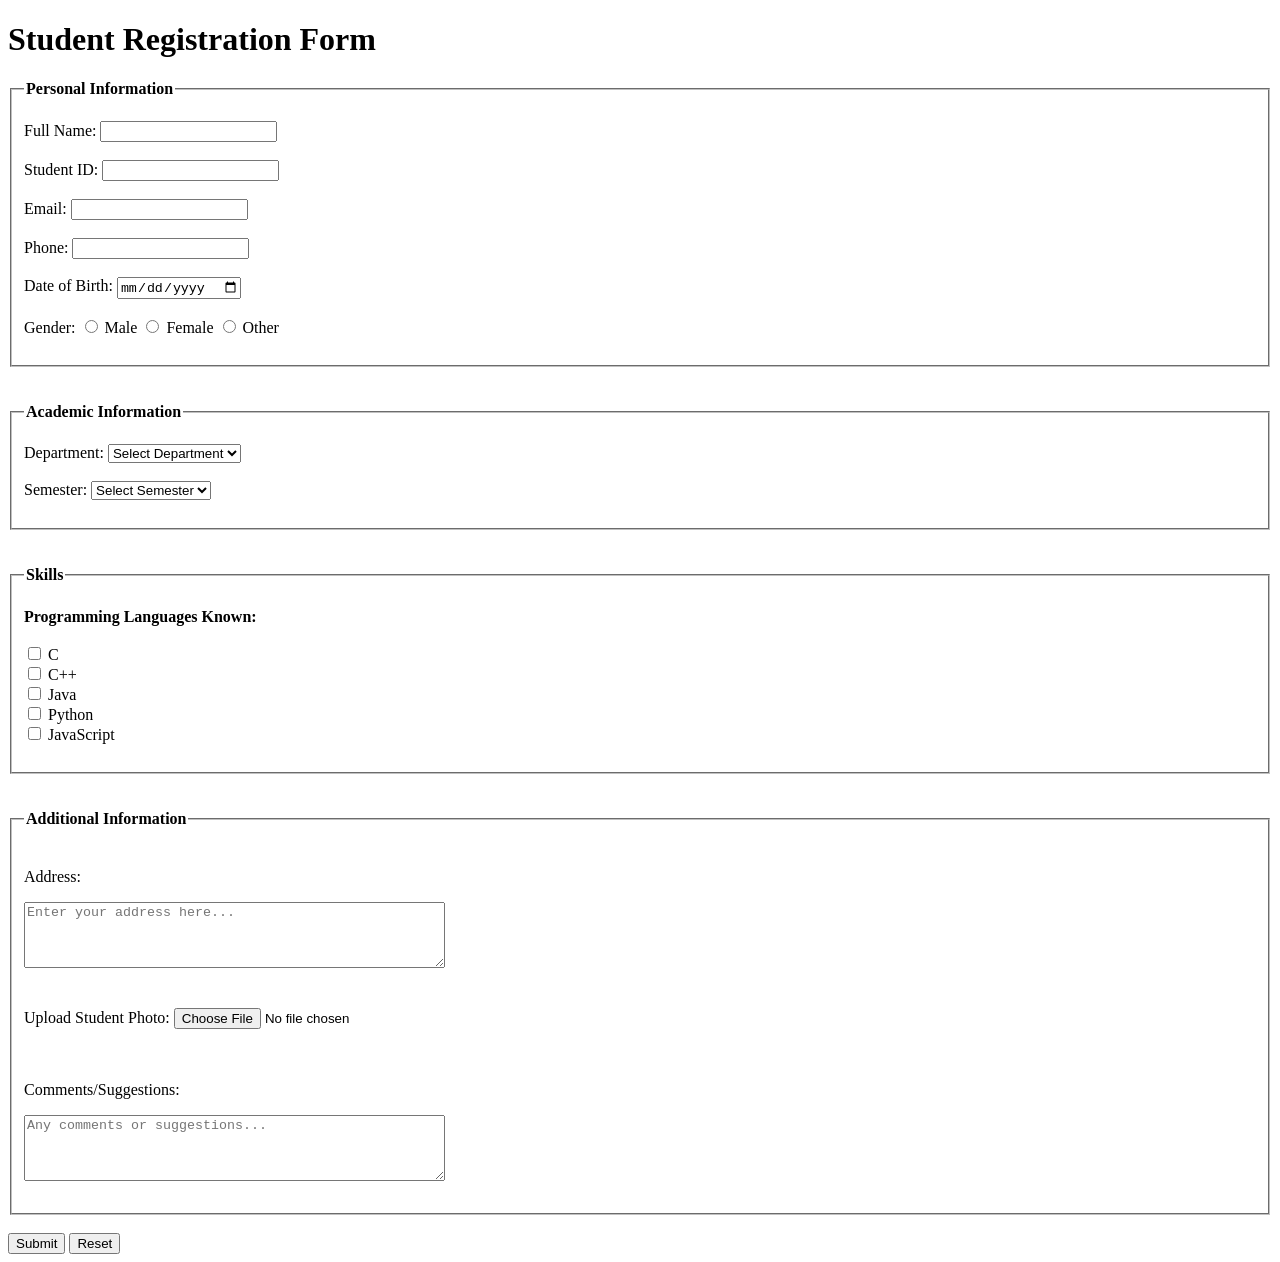
<file: lab/lab-3/student_registration.html>
<!DOCTYPE html>
<html lang="en">

<head>
    <meta charset="UTF-8">
    <meta name="viewport" content="width=device-width, initial-scale=1.0">
    <title>Creating a Student Registration Form Using HTML</title>
</head>

<body>
    <h1>Student Registration Form</h1>
    <form>
        <action="#" method="post">
            <fieldset>
                <legend><b>Personal Information</b></legend>
                <br>
                <label for="fName">Full Name:</label>
                <input type="text" id="fName" name="fName" required>
                <br><br>

                <label for="id">Student ID:</label>
                <input type="text" id="id" name="id" required>
                <br><br>

                <label for="email">Email:</label>
                <input type="email" id="email" name="email" required>
                <br><br>

                <label for="phone">Phone:</label>
                <input type="tel" id="phone" name="phone" required>
                <br><br>

                <label for="dob">Date of Birth:</label>
                <input type="date" id="dob" name="dob" required>
                <br><br>

                <label for="gender">Gender:</label>
                <input type="radio" id="male" name="gender" value="male" required>
                <label for="male">Male</label>
                <input type="radio" id="female" name="gender" value="female" required>
                <label for="female">Female</label>
                <input type="radio" id="other" name="gender" value="other" required>
                <label for="other">Other</label>
                <br><br>
            </fieldset>
            <br><br>

            <fieldset>
                <legend><b>Academic Information</b></legend>
                <br>

                <label for="department">Department:</label>
                <select id="department" name="department" required>
                    <option value="" selected>Select Department</option>
                    <option value="CS">CSE</option>
                    <option value="EE">EEE</option>
                    <option value="BBA">BBA</option>
                    <option value="ENGLISH">ENGLISH</option>
                    <option value="CE">Civil Engineering</option>
                </select>
                <br><br>

                <label for="semester">Semester:</label>
                <select id="semester" name="semester" required>
                    <option value="" selected>Select Semester</option>
                    <option value="1">1st Semester</option>
                    <option value="2">2nd Semester</option>
                    <option value="3">3rd Semester</option>
                    <option value="4">4th Semester</option>
                    <option value="5">5th Semester</option>
                    <option value="6">6th Semester</option>
                    <option value="7">7th Semester</option>
                    <option value="8">8th Semester</option>
                </select>
                <br><br>
            </fieldset>
            <br><br>

            <fieldset>
                <legend><b>Skills</b></legend>
                <br>

                <label><b>Programming Languages Known:</b></label>
                <br><br>
                <input type="checkbox" id="c" name="languages" value="C">
                <label for="c">C</label>
                <br>
                <input type="checkbox" id="cpp" name="languages" value="C++">
                <label for="cpp">C++</label>
                <br>
                <input type="checkbox" id="java" name="languages" value="Java">
                <label for="java">Java</label>
                <br>
                <input type="checkbox" id="python" name="languages" value="Python">
                <label for="python">Python</label>
                <br>
                <input type="checkbox" id="javascript" name="languages" value="JavaScript">
                <label for="javascript">JavaScript</label>
                <br><br>
            </fieldset>
            <br><br>

            <fieldset>
                <legend><b>Additional Information</b></legend>
                <br>

                <p>Address:</p>
                <textarea id="address" name="address" rows="4" cols="50" placeholder="Enter your address here..."
                    required></textarea>
                <br><br><br>

                <label for="photo"> Upload Student Photo:</label>
                <input type="file" id="photo" name="photo">
                <br><br><br>

                <p>Comments/Suggestions:</p>
                <textarea id="comments" name="comments" rows="4" cols="50"
                    placeholder="Any comments or suggestions..."></textarea>
                <br><br>
            </fieldset>
            <br>

            <input type="submit" value="Submit">
            <input type="reset" value="Reset">
    </form>
</body>

</html>
</file>
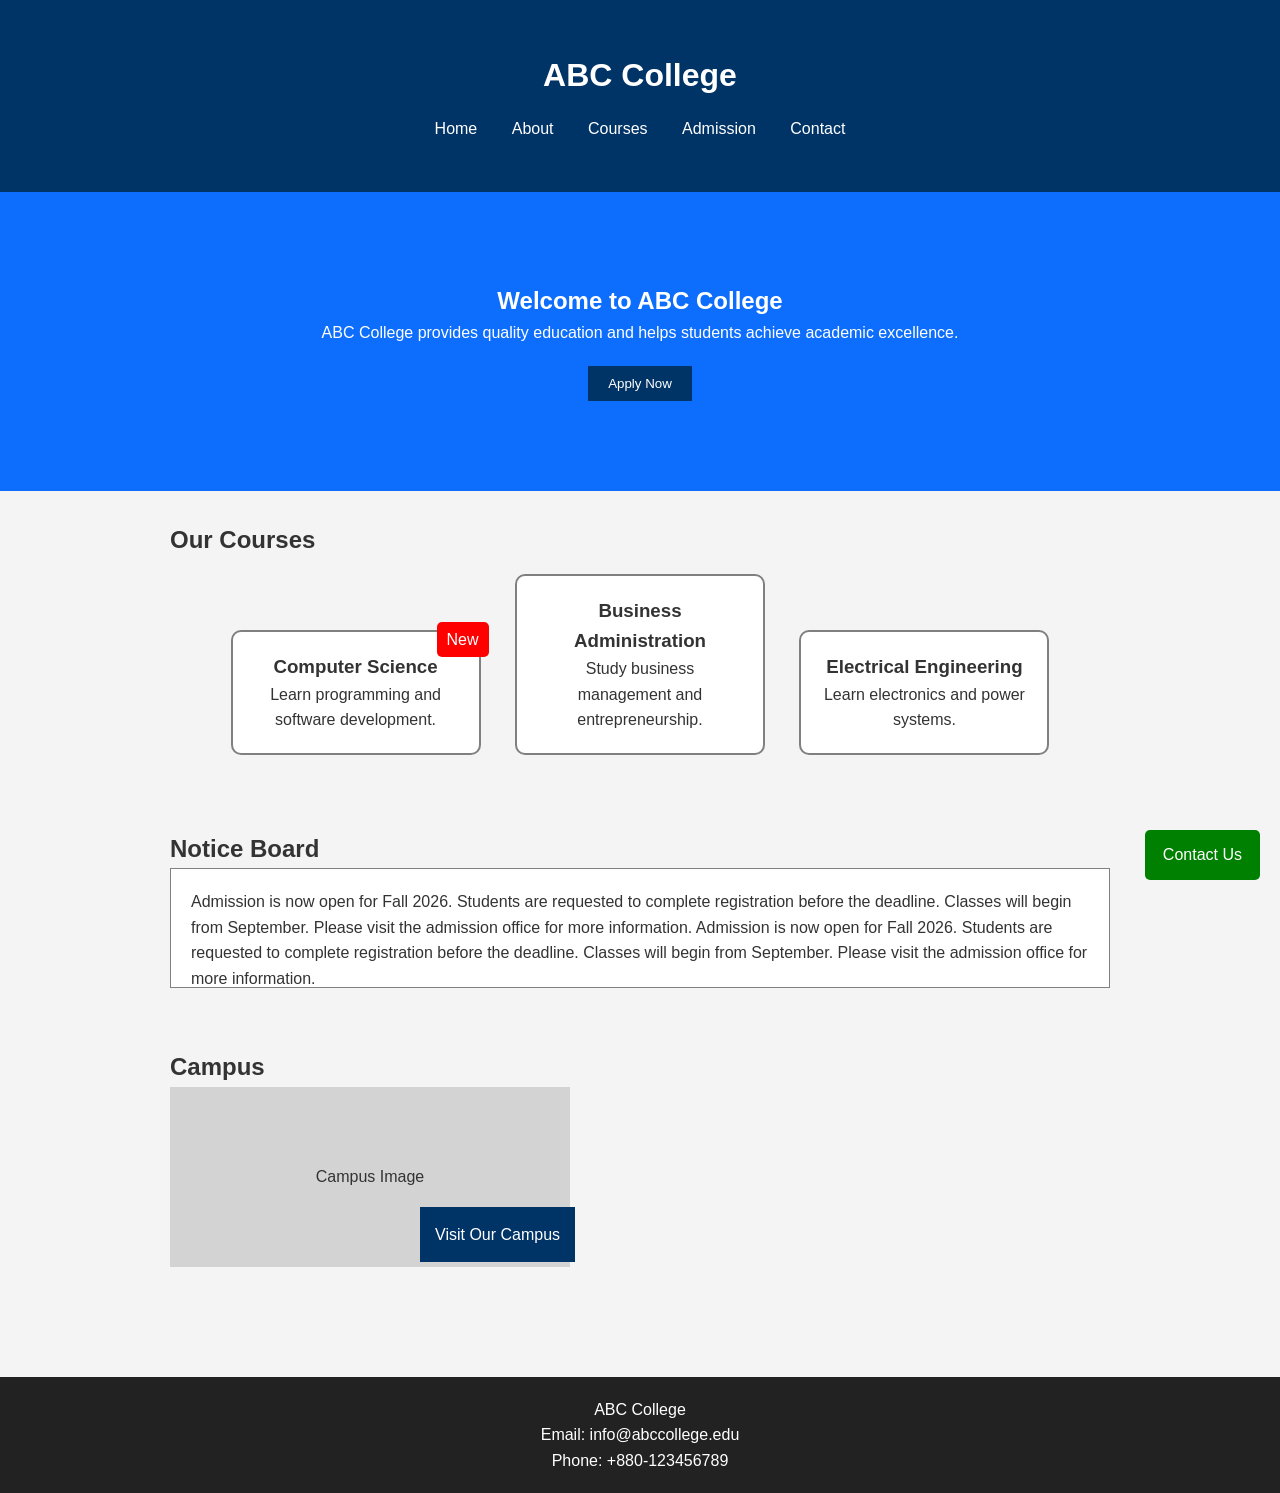
<file: lab/lab-4/sample/index 1.html>
<!DOCTYPE html>
<html lang="en">
<head>
    <meta charset="UTF-8">
    <meta name="viewport" content="width=device-width, initial-scale=1.0">
    <title>ABC College</title>
    <link rel="stylesheet" href="stylee.css">
</head>
<body>

    <header class="header">

        <div class="container">

            <h1>ABC College</h1>

            <nav class="navbar">

                <ul class="nav-list">

                    <li class="nav-item"><a href="#">Home</a></li>
                    <li class="nav-item"><a href="#">About</a></li>
                    <li class="nav-item"><a href="#">Courses</a></li>
                    <li class="nav-item"><a href="#">Admission</a></li>
                    <li class="nav-item"><a href="#">Contact</a></li>

                </ul>

            </nav>

        </div>

    </header>

    <section class="welcome">

        <div class="container">

            <h2>Welcome to ABC College</h2>

            <p>
                ABC College provides quality education and helps students
                achieve academic excellence.
            </p>

            <button>Apply Now</button>

        </div>

    </section>

    <section class="container">

        <h2>Our Courses</h2>

        <div class="courses">

            <div class="course-card">

                <span class="badge">New</span>

                <h3>Computer Science</h3>

                <p>Learn programming and software development.</p>

            </div>

            <div class="course-card">

                <h3>Business Administration</h3>

                <p>Study business management and entrepreneurship.</p>

            </div>

            <div class="course-card">

                <h3>Electrical Engineering</h3>

                <p>Learn electronics and power systems.</p>

            </div>

        </div>

    </section>

    <section class="container">

        <h2>Notice Board</h2>

        <div class="notice">

            Admission is now open for Fall 2026.
            Students are requested to complete registration before the deadline.
            Classes will begin from September.
            Please visit the admission office for more information.
            Admission is now open for Fall 2026.
            Students are requested to complete registration before the deadline.
            Classes will begin from September.
            Please visit the admission office for more information.

        </div>

    </section>

    <section class="container">

        <h2>Campus</h2>

        <div class="campus">

            <div class="image-box">

                Campus Image

            </div>

            <div class="info-box">

                Visit Our Campus

            </div>

        </div>

    </section>

    <a href="#" class="contact-btn">

        Contact Us

    </a>

    <footer>

        <p>ABC College</p>

        <p>Email: info@abccollege.edu</p>

        <p>Phone: +880-123456789</p>

    </footer>

</body>
</html>
</file>
<file: lab/lab-4/style.css>
nav ul{
    list-style-type: none;
}

nav ul li{
    display: inline-block;
    padding: 30px;
    margin-right: 20px;
}

nav ul li a{
    font-size: 20px;
    text-decoration: none;
    color: rgb(255, 255, 255);
    nav ul li a {
    display: inline-block;
    text-align: center;
}
}

nav ul {
    text-align: center;
}

header{
    background-color: #3c4199;
    color: white;
    padding: 20px;
    text-align: center;
}

body h2{
    text-align: center;
    color: #000000;
}

button{
    background-color: #3c4199;
    color: white;
    padding: 10px 20px;
    border: none;
    border-radius: 5px;
    cursor: pointer;
    display: block;
    margin: 20px auto;
}

.courses{
    max-width: 1000px;
    margin: 0 auto;
    padding: 20px;
}

.course-container {
    text-align: center;
}

.course-card {
    display: inline-block;
    width: 300px;
    margin: 20px;
    padding: 20px;
    border: 2px solid #ccc;
    border-radius: 10px;
    box-shadow: 0 2px 5px rgba(0, 0, 0, 0.1);
}

footer {
    background-color: #3c4199;
    color: white;
    text-align: center;
    padding: 20px;
    position: static;
    bottom: 0;
    width: 100%;
}

footer a {
    color: white;
}
</file>
<file: lab/Lab_final_MID/style.css>
body {
  font-family: Arial, sans-serif;
  background-color: #f2f2f2;
}

.form-container {
  width: 450px;
  margin: 30px auto;
  background-color: #ffffff;
  padding: 25px;
  border-radius: 8px;
  box-shadow: 0 0 8px rgba(0,0,0,0.2);
}

h2 {
  text-align: center;
  color: #2c3e50;
}

label {
  display: block;
  margin-top: 12px;
  font-weight: bold;
}

input[type="text"],
input[type="email"],
input[type="password"],
select,
textarea {
  width: 100%;
  padding: 8px;
  margin-top: 5px;
  border: 1px solid #ccc;
  border-radius: 4px;
  box-sizing: border-box;
}

.radio-group label,
.checkbox-group label {
  display: inline-block;
  font-weight: normal;
  margin-right: 15px;
}

#lockMessage {
  color: red;
  font-weight: bold;
}

button {
  margin-top: 18px;
  padding: 10px 20px;
  background-color: #2c3e50;
  color: white;
  border: none;
  border-radius: 4px;
  cursor: pointer;
}

button:disabled {
  background-color: #999;
  cursor: not-allowed;
}
</file>
<file: practice/Home Task/style.css>
body {
    font-family: Arial, sans-serif;
    background-color: #f4f4f4;
    margin: 0;
    padding: 20px;
}

h1 {
    text-align: center;
    color: #333333;
    margin-bottom: 20px;
}

form {
    max-width: 700px;
    margin: 0 auto;
    background-color: #ffffff;
    padding: 20px;
    border-radius: 8px;
    box-shadow: 0 0 8px rgba(0, 0, 0, 0.1);
}

fieldset {
    border: 1px solid #cccccc;
    border-radius: 5px;
    padding: 15px;
    margin-bottom: 15px;
    background-color: #f9f9f9;
}

legend {
    font-size: 18px;
    color: #2c3e50;
    padding: 5px 10px;
    background-color: #eaf2f8;
    border-radius: 4px;
}

label {
    font-size: 14px;
    color: #333333;
    display: inline-block;
    margin-bottom: 5px;
}

input[type="text"],
input[type="email"],
input[type="tel"],
input[type="date"],
select,
textarea {
    width: 100%;
    max-width: 400px;
    padding: 8px;
    margin-top: 5px;
    border: 1px solid #cccccc;
    border-radius: 4px;
    font-size: 14px;
    background-color: #ffffff;
    box-sizing: border-box;
}

input[type="text"]:focus,
input[type="email"]:focus,
input[type="tel"]:focus,
input[type="date"]:focus,
select:focus,
textarea:focus {
    background-color: #f0f8ff;
    outline: none;
    border-color: #4CAF50;
}

input[type="radio"],
input[type="checkbox"] {
    margin-right: 5px;
}

textarea {
    resize: vertical;
}

input[type="file"] {
    margin-top: 5px;
}

input[type="submit"],
input[type="reset"] {
    padding: 10px 20px;
    font-size: 15px;
    border: none;
    border-radius: 5px;
    cursor: pointer;
    margin-top: 10px;
    margin-right: 10px;
}

input[type="submit"] {
    background-color: #4CAF50;
    color: white;
}

input[type="submit"]:hover {
    background-color: #45a049;
}

input[type="reset"] {
    background-color: #e74c3c;
    color: white;
}

input[type="reset"]:hover {
    background-color: #c0392b;
}
</file>
<file: lab/lab-4/sample/stylee.css>
*{
    margin:0;
    padding:0;
    box-sizing:border-box;
    font-family:Arial, Helvetica, sans-serif;
}

body{
    background:#f4f4f4;
    color:#333;
    line-height:1.6;
}

.container{
    max-width:1000px;
    margin:auto;
    padding:30px;
}

.header{
    background:#003366;
    color:white;
    text-align:center;
    padding:20px;
    position:sticky;
    top:0;
    z-index:100;
}

.nav-list{
    list-style:none;
    margin-top:15px;
}

.nav-item{
    display:inline-block;
    margin:0 15px;
}

.nav-item a{
    color:white;
    text-decoration:none;
}

.welcome{
    background:#0d6efd;
    color:white;
    text-align:center;
    padding:60px 20px;
}

button{
    margin-top:20px;
    padding:10px 20px;
    border:none;
    background:#003366;
    color:white;
    cursor:pointer;
}

button:hover{
    background:#001f4d;
}

.courses{
    text-align:center;
}

.course-card{
    display:inline-block;
    width:250px;
    margin:15px;
    padding:20px;
    border:2px solid gray;
    border-radius:10px;
    background:white;
    position:relative;
}

.badge{
    position:absolute;
    top:-10px;
    right:-10px;
    background:red;
    color:white;
    padding:5px 10px;
    border-radius:5px;
}

.notice{
    height:120px;
    overflow:auto;
    background:white;
    padding:20px;
    border:1px solid gray;
}

.campus{
    position:relative;
    height:220px;
}

.image-box{
    width:400px;
    height:180px;
    background:lightgray;
    display:flex;
    justify-content:center;
    align-items:center;
}

.info-box{
    position:absolute;
    top:120px;
    left:250px;
    background:#003366;
    color:white;
    padding:15px;
    z-index:2;
}

.contact-btn{
    position:fixed;
    bottom:20px;
    right:20px;
    background:green;
    color:white;
    text-decoration:none;
    padding:12px 18px;
    border-radius:5px;
}

footer{
    background:#222;
    color:white;
    text-align:center;
    padding:20px;
    margin-top:40px;
}
</file>
